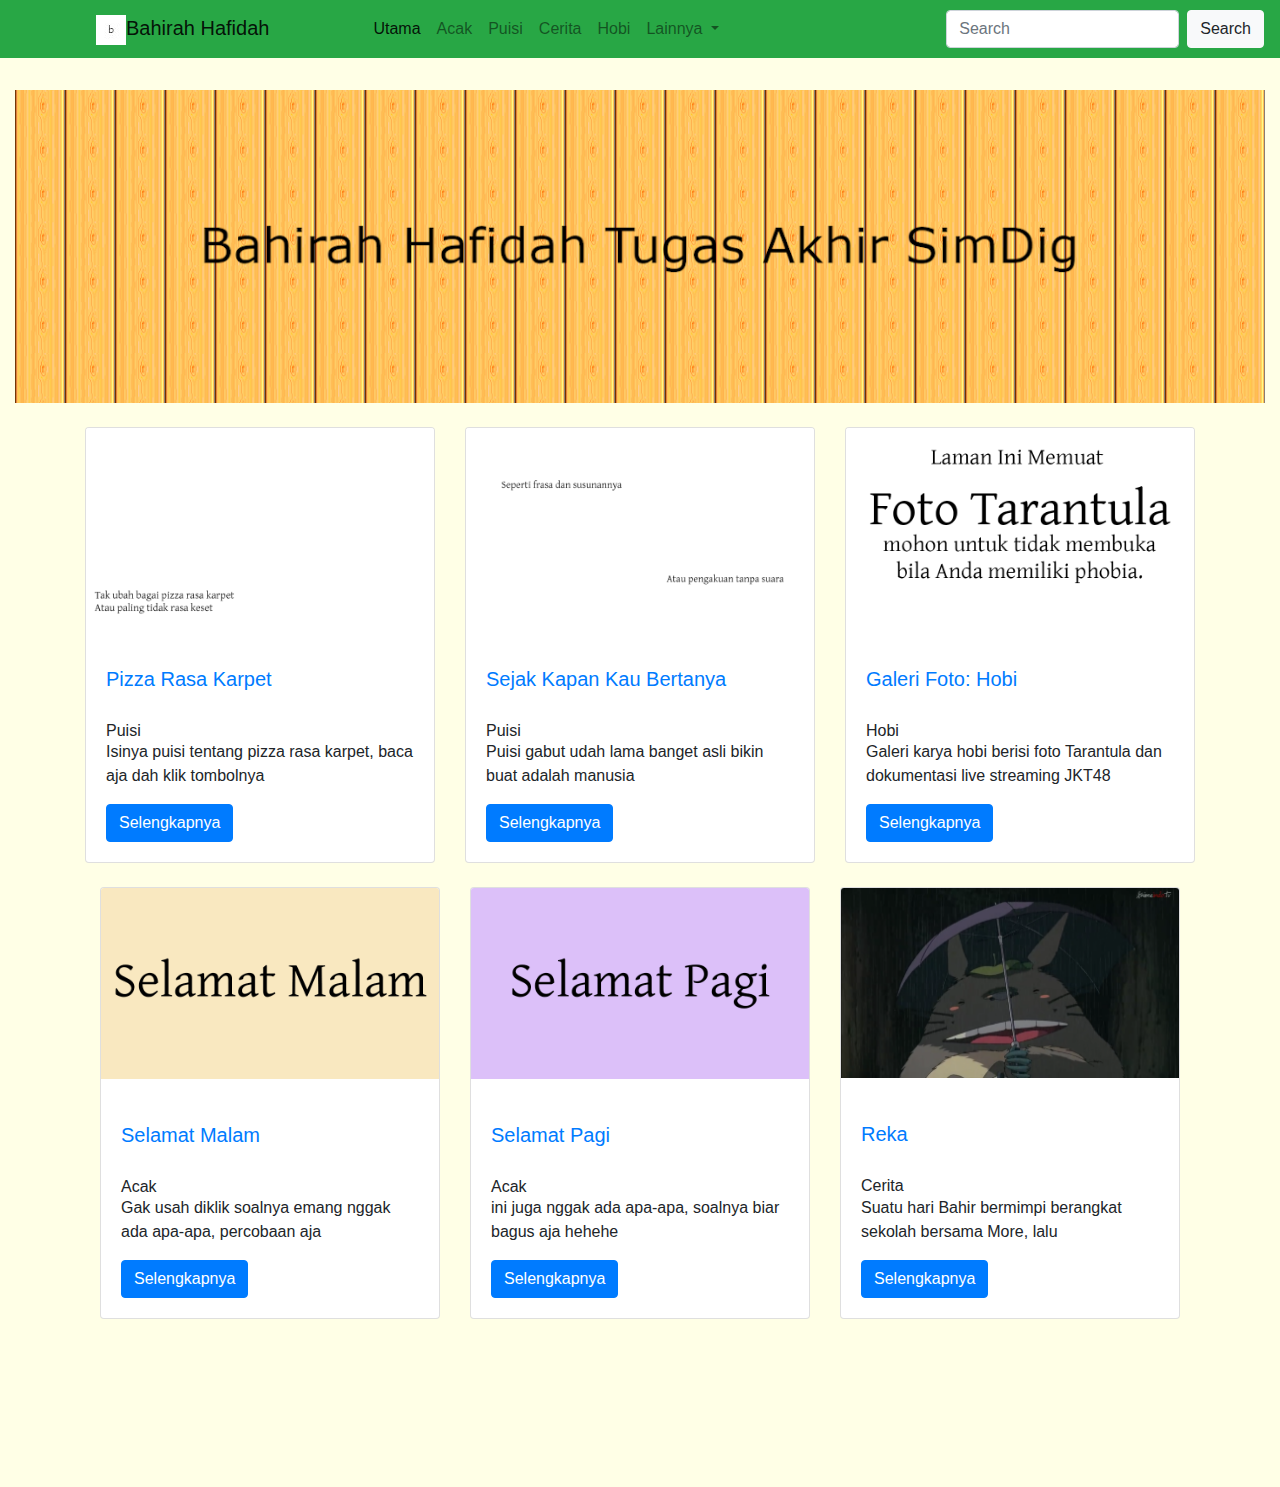
<file: index.html>
<!DOCTYPE html>
<html lang="en">
  <head>
    <!-- Required meta tags -->
    <meta charset="utf-8">
    <meta name="viewport" content="width=device-width, initial-scale=1, shrink-to-fit=no">

    <!-- Bootstrap CSS -->

<link rel="stylesheet" href="https://stackpath.bootstrapcdn.com/bootstrap/4.4.1/css/bootstrap.min.css" integrity="sha384-Vkoo8x4CGsO3+Hhxv8T/Q5PaXtkKtu6ug5TOeNV6gBiFeWPGFN9MuhOf23Q9Ifjh" crossorigin="anonymous">

<style> 
body {background-color: #ffffe6}
body {padding-top:90px;} 
a {padding:80px;}

card-body {width: 100%;
margin:auto;}

img-card {object-fit: fill;}

col{padding: 10px;}

</style>

    <title>Website Bahirah Hafidah</title>
  </head>
  <body id="page-top"\>

<div class="header container-fluid">
    <img src="udah udah.png" class="img-fluid" alt="met dateng">
  </div>

  <nav class="navbar navbar-expand-lg navbar-light bg-success fixed-top">
  <a class="navbar-brand" href="#"> <img src="logo.JPG" alt="Logo Bahirah" style="width: 40px padding: 40px">Bahirah Hafidah</a>
  <button class="navbar-toggler" type="button" data-toggle="collapse" data-target="#navbarSupportedContent" aria-controls="navbarSupportedContent" aria-expanded="false" aria-label="Toggle navigation">
    <span class="navbar-toggler-icon"></span>
  </button>
  <div class="collapse navbar-collapse" id="navbarSupportedContent">
    <ul class="navbar-nav mr-auto">
      <li class="nav-item active">
        <a class="nav-link" href="index.html">Utama <span class="sr-only">(current)</span></a>
      </li>
      <li class="nav-item">
        <a class="nav-link" href="#">Acak</a>
      </li>
      <li class="nav-item">
        <a class="nav-link" href="#"> Puisi </a>
      </li>
      <li class="nav-item">
        <a class="nav-link" href="#"> Cerita </a>
      </li>
            <li class="nav-item">
        <a class="nav-link" href="fotogaleri.html"> Hobi </a>
      </li>

      <li class="nav-item dropdown">
        <a class="nav-link dropdown-toggle" href="#" id="navbarDropdown" role="button" data-toggle="dropdown" aria-haspopup="true" aria-expanded="false">
          Lainnya
        </a>
        <div class="dropdown-menu" aria-labelledby="navbarDropdown">
          <a class="dropdown-item" href="tentang saya.html">Tentang Saya</a>
          <div class="dropdown-divider"></div>
          <a class="dropdown-item" href="donasi.html">Donasi</a>
          <div class="dropdown-divider"></div>
          <a class="dropdown-item" href="kontak.html">Kontak</a>
        </div>
      </li>
    </ul>
    <form class="form-inline my-2 my-lg-0">
      <input class="form-control mr-sm-2" type="search" placeholder="Search" aria-label="Search">
      <button class="btn btn-light my-2 my-sm-0" type="submit">Search</button>
    </form>
  </div>
</nav>
<br>

<div class="container">
  <div class="row justify-content-md-center">
    <div class="col">
      <div class="card" style="width: 100%;">
  <img src="pizzarasakarpet.png" class="card-img-top" alt="Gambar Pizza">
  <div class="card-body">
    <a href="pizza rasa karpet.html">
    <h5 class="card-title">Pizza Rasa Karpet</h5></a>
    <h6 class="card-subtitle">Puisi</h6>
    <p class="card-text">
Isinya puisi tentang pizza rasa karpet, baca aja dah klik tombolnya</p>
    <a href="pizza rasa karpet.html" class="btn btn-primary">Selengkapnya</a>
</div>
</div>
</div>
    <div class="col">
      <div class="card" style="width: 100%;">
 <img src="sejakkapan.png" class="card-img-top" alt="sejakkapan">
  <div class="card-body">
    <a href="sejak kapan.html">
    <h5 class="card-title">Sejak Kapan Kau Bertanya</h5> </a>
     <h6 class="card-subtitle">Puisi</h6>
    <p class="card-text">
Puisi gabut udah lama banget asli bikin buat adalah manusia</p>
    <a href="sejak kapan.html" class="btn btn-primary">Selengkapnya</a>
</div>
</div>
</div>
    <div class="col">
      <div class="card" style="width: 100%;">
  <img src="alerttarantula.png" class="card-img-top" alt="gambar Tarantula">
  <div class="card-body">
    <a href="fotogaleri.html">
    <h5 class="card-title">Galeri Foto: Hobi</h5> </a>
    <h6 class="card-subtitle">Hobi</h6>
    <p class="card-text">
Galeri karya hobi berisi foto Tarantula dan dokumentasi live streaming JKT48 </p>
    <a href="fotogaleri.html" class="btn btn-primary">Selengkapnya</a>
  </div>
</div>
</div>
</div>

<br>

<div class="container">
  <div class="row justify-content-md-center">
    <div class="col">
      <div class="card" style="width: 100%;">
  <img src="metmalem.png" class="card-img-top" alt="malem">
  <div class="card-body">
    <a href="pizza rasa karpet.html">
    <h5 class="card-title">Selamat Malam</h5></a>
    <h6 class="card-subtitle">Acak</h6>
    <p class="card-text">
Gak usah diklik soalnya emang nggak ada apa-apa, percobaan aja</p>
    <a href="#" class="btn btn-primary">Selengkapnya</a>
</div>
</div>
</div>
    <div class="col">
      <div class="card" style="width: 100%;">
  <img src="metpagi.png" class="card-img-top" alt="pagi">
  <div class="card-body">
    <a href="sejak kapan.html">
    <h5 class="card-title">Selamat Pagi</h5> </a>
     <h6 class="card-subtitle">Acak</h6>
    <p class="card-text">
ini juga nggak ada apa-apa, soalnya biar bagus aja hehehe</p>
    <a href="#" class="btn btn-primary">Selengkapnya</a>
</div>
</div>
</div>
    <div class="col">
      <div class="card" style="width: 100%;">
  <img src="totoro 1.png" class="card-img-top" alt="...">
  <div class="card-body">
    <a href="reka.html">
    <h5 class="card-title">Reka</h5> </a>
    <h6 class="card-subtitle">Cerita</h6>
    <p class="card-text">
Suatu hari Bahir bermimpi berangkat sekolah bersama More, lalu </p>
    <a href="reka.html" class="btn btn-primary">Selengkapnya</a>
  </div>
</div>
</div>
</div>


<br><br><br><br><br><br><br>




    <!-- Optional JavaScript -->
    <!-- jQuery first, then Popper.js, then Bootstrap JS -->
    <script src="https://code.jquery.com/jquery-3.4.1.slim.min.js" integrity="sha384-J6qa4849blE2+poT4WnyKhv5vZF5SrPo0iEjwBvKU7imGFAV0wwj1yYfoRSJoZ+n" crossorigin="anonymous"></script>
    <script src="https://cdn.jsdelivr.net/npm/popper.js@1.16.0/dist/umd/popper.min.js" integrity="sha384-Q6E9RHvbIyZFJoft+2mJbHaEWldlvI9IOYy5n3zV9zzTtmI3UksdQRVvoxMfooAo" crossorigin="anonymous"></script>
    <script src="https://stackpath.bootstrapcdn.com/bootstrap/4.4.1/js/bootstrap.min.js" integrity="sha384-wfSDF2E50Y2D1uUdj0O3uMBJnjuUD4Ih7YwaYd1iqfktj0Uod8GCExl3Og8ifwB6" crossorigin="anonymous"></script>
  </body>
</html>
</file>
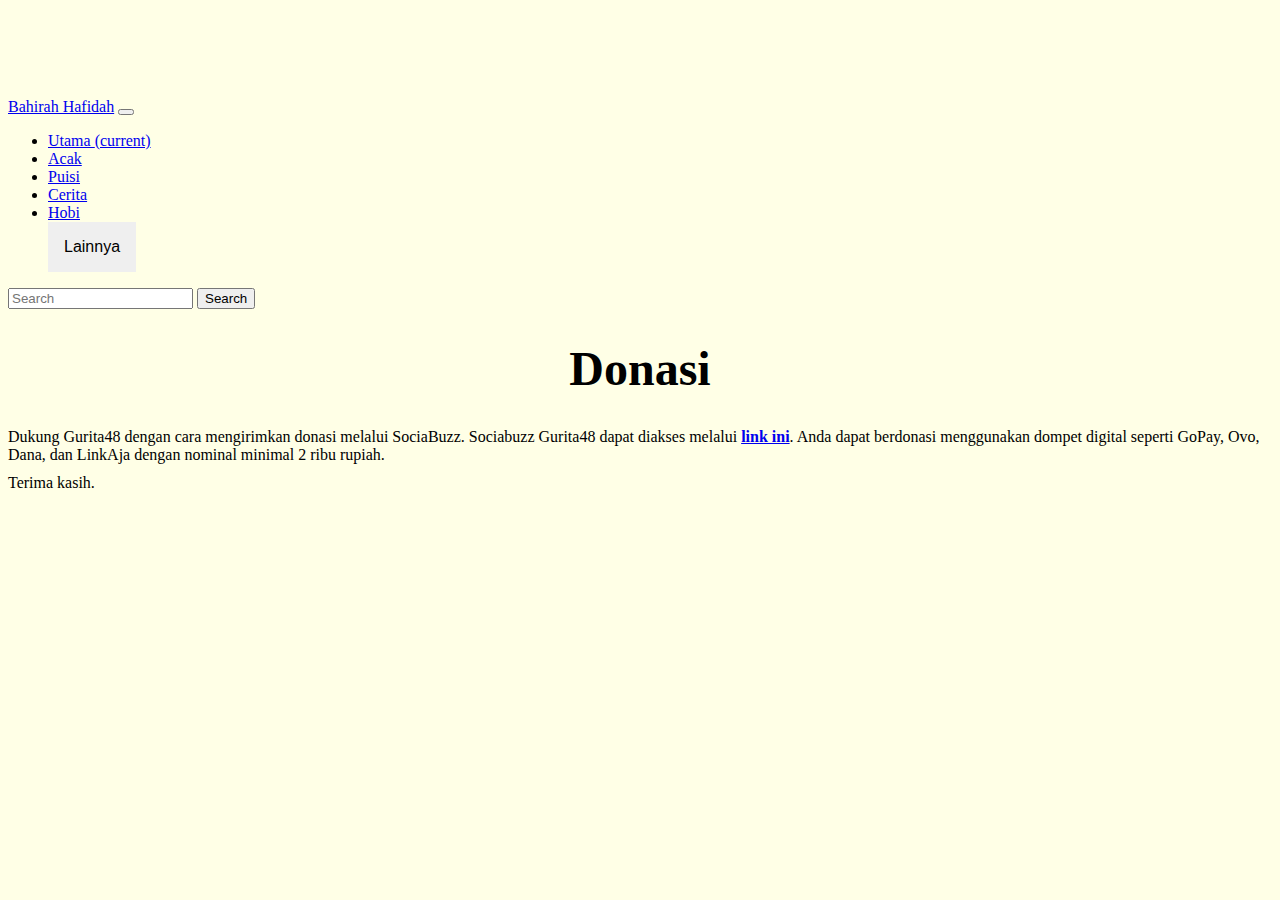
<file: donasi.html>
<!DOCTYPE html>
<html>
<head>
	<link href="https://cdn.jsdelivr.net/npm/bootstrap@5.0.1/dist/css/bootstrap.min.css" rel="stylesheet" integrity="sha384-+0n0xVW2eSR5OomGNYDnhzAbDsOXxcvSN1TPprVMTNDbiYZCxYbOOl7+AMvyTG2x" crossorigin="anonymous">
	<style> 

      .dropbtn 
  {background-color: none;
    color: black;
  padding: 16px;
  font-size: 16px;
  border: none;
  cursor: pointer;}

.dropdown 
{ position: relative;
  display: inline-block;}

.dropdown-content {
  display: none;
  position: absolute;
  background-color: #f9f9f9;
  min-width: 160px;
  box-shadow: 0px 8px 16px 0px rgba(0,0,0,0.2);
  z-index: 1;
}

.dropdown-content a {
  color: black;
  padding: 12px 16px;
  text-decoration: none;
  display: block;
}

.dropdown-content a:hover {background-color: #f1f1f1}

.dropdown:hover .dropdown-content {
  display: block;
}

.dropdown:hover .dropbtn {
  background-color: #3e8e41;}
body {padding-top:90px;} 
body {background-color: #ffffe6}

img {width:450px;
	height:310px; }

h1 {font-family: "Garamond", serif; 
	color:#000000;
	font-size:3em;
	text-align: center;}

h2 {font-family: "Garamond", serif;
	color:#000000;
	font-size: 2em;
	text-align: center;}

p {margin-top: 10px}
</style>
	<title>Donasi Bahirah Hafidah</title>
</head>
<body>

	<div class="container-fluid">
  </div>

  <nav class="navbar navbar-expand-lg navbar-light bg-success fixed-top">
  <a class="navbar-brand" href="index.html">Bahirah Hafidah</a>
  <button class="navbar-toggler" type="button" data-toggle="collapse" data-target="#navbarSupportedContent" aria-controls="navbarSupportedContent" aria-expanded="false" aria-label="Toggle navigation">
    <span class="navbar-toggler-icon"></span>
  </button>
  <div class="collapse navbar-collapse" id="navbarSupportedContent">
    <ul class="navbar-nav mr-auto">
      <li class="nav-item active">
        <a class="nav-link" href="index.html">Utama <span class="sr-only">(current)</span></a>
      </li>
      <li class="nav-item">
        <a class="nav-link" href="#">Acak</a>
      </li>
      <li class="nav-item">
        <a class="nav-link" href="#"> Puisi </a>
      </li>
      <li class="nav-item">
        <a class="nav-link" href="#"> Cerita </a>
      </li>
      <li class="nav-item">
        <a class="nav-link" href="fotogaleri.html"> Hobi </a>
      </li>
<div class="dropdown">
  <button class="dropbtn">Lainnya</button>
  <div class="dropdown-content">
  <a href="tentang saya.html">Tentang Saya</a>
            <div class="dropdown-divider"></div>
  <a href="donasi.html">Donasi</a>
        <div class="dropdown-divider"></div>
  <a href="kontak.html">Kontak</a>
  </div>
</div>

    </ul>
    <form class="form-inline my-2 my-lg-0">
      <input class="form-control mr-sm-2" type="search" placeholder="Search" aria-label="Search">
      <button class="btn btn-light my-2 my-sm-0" type="submit">Search</button>
    </form>
  </div>
</nav>

<h1>Donasi</h1>
Dukung Gurita48 dengan cara mengirimkan donasi melalui SociaBuzz. Sociabuzz Gurita48 dapat diakses melalui <strong><a href="https://sociabuzz.com/gurita48/donate">link ini</a></strong>. Anda dapat berdonasi menggunakan dompet digital seperti GoPay, Ovo, Dana, dan LinkAja dengan nominal minimal 2 ribu rupiah.

<p>Terima kasih.</p>
</html>
</file>
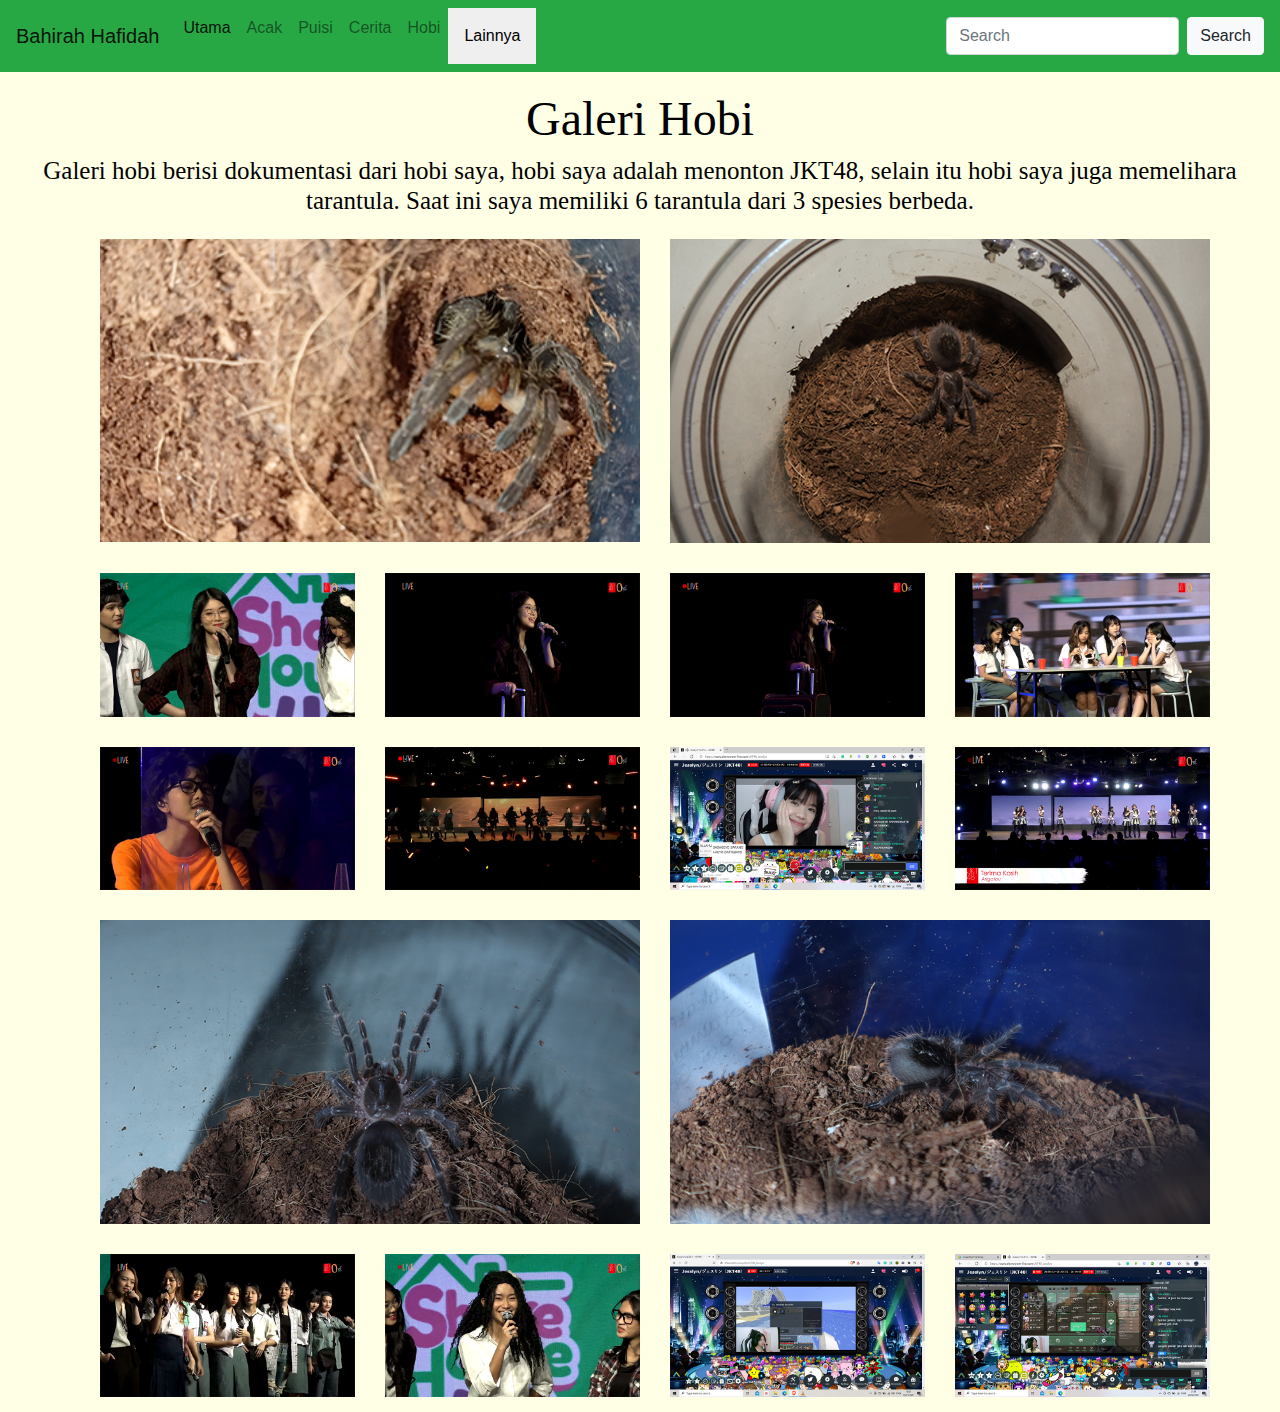
<file: fotogaleri.html>
<!DOCTYPE html>
<html>
<head>
		<link rel="stylesheet" href="https://stackpath.bootstrapcdn.com/bootstrap/4.4.1/css/bootstrap.min.css" integrity="sha384-Vkoo8x4CGsO3+Hhxv8T/Q5PaXtkKtu6ug5TOeNV6gBiFeWPGFN9MuhOf23Q9Ifjh" crossorigin="anonymous">
		<style>
  .dropbtn 
  {background-color: none;
    color: black;
  padding: 16px;
  font-size: 16px;
  border: none;
  cursor: pointer;}

.dropdown 
{ position: relative;
  display: inline-block;}

.dropdown-content {
  display: none;
  position: absolute;
  background-color: #f9f9f9;
  min-width: 160px;
  box-shadow: 0px 8px 16px 0px rgba(0,0,0,0.2);
  z-index: 1;
}

.dropdown-content a {
  color: black;
  padding: 12px 16px;
  text-decoration: none;
  display: block;
}

.dropdown-content a:hover {background-color: #f1f1f1}

.dropdown:hover .dropdown-content {
  display: block;
}

.dropdown:hover .dropbtn {
  background-color: #3e8e41;}

body {padding-top:90px;} 
body {background-color: #ffffe6}

img {width: 100%;
margin: 15px; }

h1 {font-family: "Garamond", serif; 
	color:#000000;
	font-size:3em;
	text-align: center;}

h5 {font-family: "Garamond", serif;
	color:#000000;
	font-size: 25px;
	text-align: center;}

p {margin-top: 10px}			

		</style>
	<title>Galeri Hobi Bahir</title>
</head>
<body>
<div class="container-fluid">
  </div>

  <nav class="navbar navbar-expand-lg navbar-light bg-success fixed-top">
  <a class="navbar-brand" href="index.html">Bahirah Hafidah</a>
  <button class="navbar-toggler" type="button" data-toggle="collapse" data-target="#navbarSupportedContent" aria-controls="navbarSupportedContent" aria-expanded="false" aria-label="Toggle navigation">
    <span class="navbar-toggler-icon"></span>
  </button>
  <div class="collapse navbar-collapse" id="navbarSupportedContent">
    <ul class="navbar-nav mr-auto">
      <li class="nav-item active">
        <a class="nav-link" href="index.html">Utama <span class="sr-only">(current)</span></a>
      </li>
      <li class="nav-item">
        <a class="nav-link" href="#">Acak</a>
      </li>
      <li class="nav-item">
        <a class="nav-link" href="#"> Puisi </a>
      </li>
      <li class="nav-item">
        <a class="nav-link" href="#"> Cerita </a>
      </li>
        <li class="nav-item">
        <a class="nav-link" href="fotogaleri.html"> Hobi </a>
      </li>

  <div class="dropdown">
  <button class="dropbtn">Lainnya</button>
  <div class="dropdown-content">
  <a href="tentang saya.html">Tentang Saya</a>
            <div class="dropdown-divider"></div>
  <a href="donasi.html">Donasi</a>
  			<div class="dropdown-divider"></div>
  <a href="kontak.html">Kontak</a>
  </div>
</div>
    </ul>
    <form class="form-inline my-2 my-lg-0">
      <input class="form-control mr-sm-2" type="search" placeholder="Search" aria-label="Search">
      <button class="btn btn-light my-2 my-sm-0" type="submit">Search</button>
    </form>
  </div>
</nav>
<h1>Galeri Hobi</h1>
<h5>Galeri hobi berisi dokumentasi dari hobi saya, hobi saya adalah menonton JKT48, selain itu hobi saya juga memelihara tarantula. Saat ini saya memiliki 6 tarantula dari 3 spesies berbeda.</h5>

<div class="container">
  <div class="row">
    <div class="col">
      <img src="tarantula 1.png">
    </div>
    <div class="col">
      <img src="tarantula 2.png">
    </div>
  </div>
</div>

<div class="container">
  <div class="row">
    <div class="col">
      <img src="jkt48 3.png">
    </div>
    <div class="col">
      <img src="jkt48 4.png">
    </div>
    <div class="col">
      <img src="jkt48 5.png">
    </div>
    <div class="col">
      <img src="jkt48 1.png">
    </div>
  </div>
</div>

<div class="container">
  <div class="row">
    <div class="col">
      <img src="jkt48 2.png">
    </div>
    <div class="col">
      <img src="jkt48 6.png">
    </div>
    <div class="col">
      <img src="jkt48 7.png">
    </div>    
    <div class="col">
      <img src="jkt48 8.png">
    </div>
  </div>
</div>

<div class="container">
  <div class="row">
    <div class="col">
      <img src="tarantula 3.png">
    </div>
    <div class="col">
      <img src="tarantula 4.png">
    </div>
  </div>
</div>

<div class="container">
  <div class="row">
    <div class="col">
      <img src="jkt48 9.png">
    </div>
    <div class="col">
      <img src="jkt48 10.png">
    </div>
    <div class="col">
      <img src="jkt48 11.png">
    </div>    
    <div class="col">
      <img src="jkt48 12.png">
    </div>
  </div>
</div>

</body>
</html>
</file>
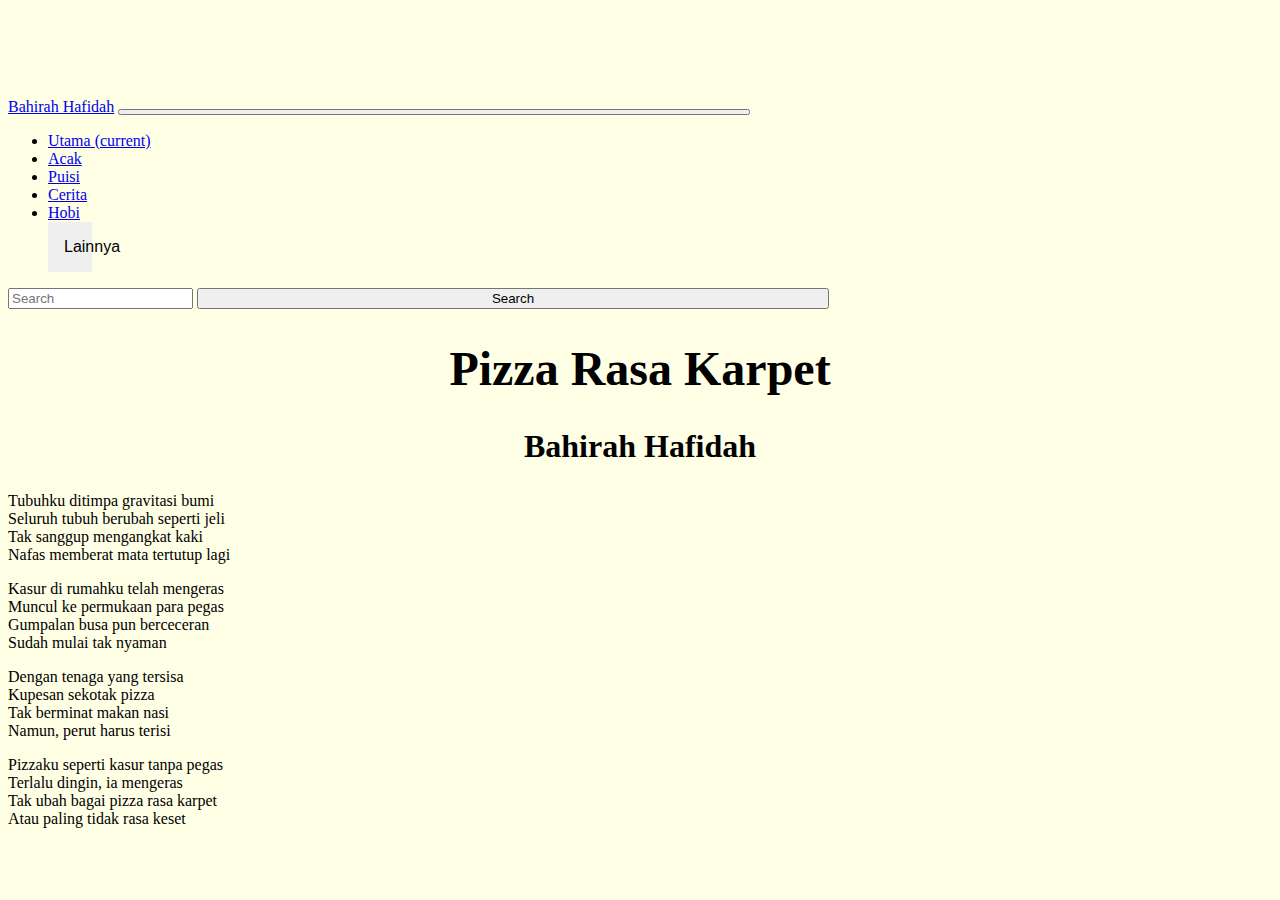
<file: pizza rasa karpet.html>
<!DOCTYPE html>
<html>
<head>

<link href="https://cdn.jsdelivr.net/npm/bootstrap@5.0.1/dist/css/bootstrap.min.css" rel="stylesheet" integrity="sha384-+0n0xVW2eSR5OomGNYDnhzAbDsOXxcvSN1TPprVMTNDbiYZCxYbOOl7+AMvyTG2x" crossorigin="anonymous">
<style> 

  .dropbtn 
  {background-color: none;
    color: black;
  padding: 16px;
  font-size: 16px;
  border: none;
  cursor: pointer;}

.dropdown 
{ position: relative;
  display: inline-block;}

.dropdown-content {
  display: none;
  position: absolute;
  background-color: #f9f9f9;
  min-width: 160px;
  box-shadow: 0px 8px 16px 0px rgba(0,0,0,0.2);
  z-index: 1;
}

.dropdown-content a {
  color: black;
  padding: 12px 16px;
  text-decoration: none;
  display: block;
}

.dropdown-content a:hover {background-color: #f1f1f1}

.dropdown:hover .dropdown-content {
  display: block;
}

.dropdown:hover .dropbtn {
  background-color: #3e8e41;}
  
body {padding-top:90px;} 
body {background-color: #ffffe6}

img {width:450px;
	height:310px; }

h1 {font-family: "Garamond", serif; 
	color:#000000;
	font-size:3em;
	text-align: center;}

h2 {font-family: "Garamond", serif;
	color:#000000;
	font-size: 2em;
	text-align: center;}

p {margin-top: 10px}

button  {width:50%;}
</style>

	<title>Pizza Rasa Karpet - Bahirah Hafidah</title>
</head>
<body>
<div class="container-fluid">
  </div>

  <nav class="navbar navbar-expand-lg navbar-light bg-success fixed-top">
  <a class="navbar-brand" href="index.html">Bahirah Hafidah</a>
  <button class="navbar-toggler" type="button" data-toggle="collapse" data-target="#navbarSupportedContent" aria-controls="navbarSupportedContent" aria-expanded="false" aria-label="Toggle navigation">
    <span class="navbar-toggler-icon"></span>
  </button>
  <div class="collapse navbar-collapse" id="navbarSupportedContent">
    <ul class="navbar-nav mr-auto">
      <li class="nav-item active">
        <a class="nav-link" href="index.html">Utama <span class="sr-only">(current)</span></a>
      </li>
      <li class="nav-item">
        <a class="nav-link" href="#">Acak</a>
      </li>
      <li class="nav-item">
        <a class="nav-link" href="#"> Puisi </a>
      </li>
      <li class="nav-item">
        <a class="nav-link" href="#"> Cerita </a>
      </li>
      <li class="nav-item">
        <a class="nav-link" href="fotogaleri.html"> Hobi </a>
      </li>
<div class="dropdown">
  <button class="dropbtn">Lainnya</button>
  <div class="dropdown-content">
  <a href="tentang saya.html">Tentang Saya</a>
  <a href="donasi.html">Donasi</a>
  <a href="kontak.html">Kontak</a>
  </div>
</div>

      </li>
    </ul>
    <form class="form-inline my-2 my-lg-0">
      <input class="form-control mr-sm-2" type="search" placeholder="Search" aria-label="Search">
      <button class="btn btn-light my-2 my-sm-0" type="submit">Search</button>
    </form>
  </div>
</nav>

<h1>Pizza Rasa Karpet</h1>
<h2>Bahirah Hafidah</h2>
<p>
Tubuhku ditimpa gravitasi bumi <br>
Seluruh tubuh berubah seperti jeli <br>
Tak sanggup mengangkat kaki <br>
Nafas memberat mata tertutup lagi <br>
</p>
<p>
Kasur di rumahku telah mengeras <br>
Muncul ke permukaan para pegas <br>
Gumpalan busa pun berceceran <br>
Sudah mulai tak nyaman <br>
</p>
<p>
Dengan tenaga yang tersisa <br>
Kupesan sekotak pizza <br>
Tak berminat makan nasi <br>
Namun, perut harus terisi <br>
</p>
<p>
	Pizzaku seperti kasur tanpa pegas <br>
	Terlalu dingin, ia mengeras <br>
	Tak ubah bagai pizza rasa karpet <br>
	Atau paling tidak rasa keset <br>
</p>

</body>
</html>
</file>
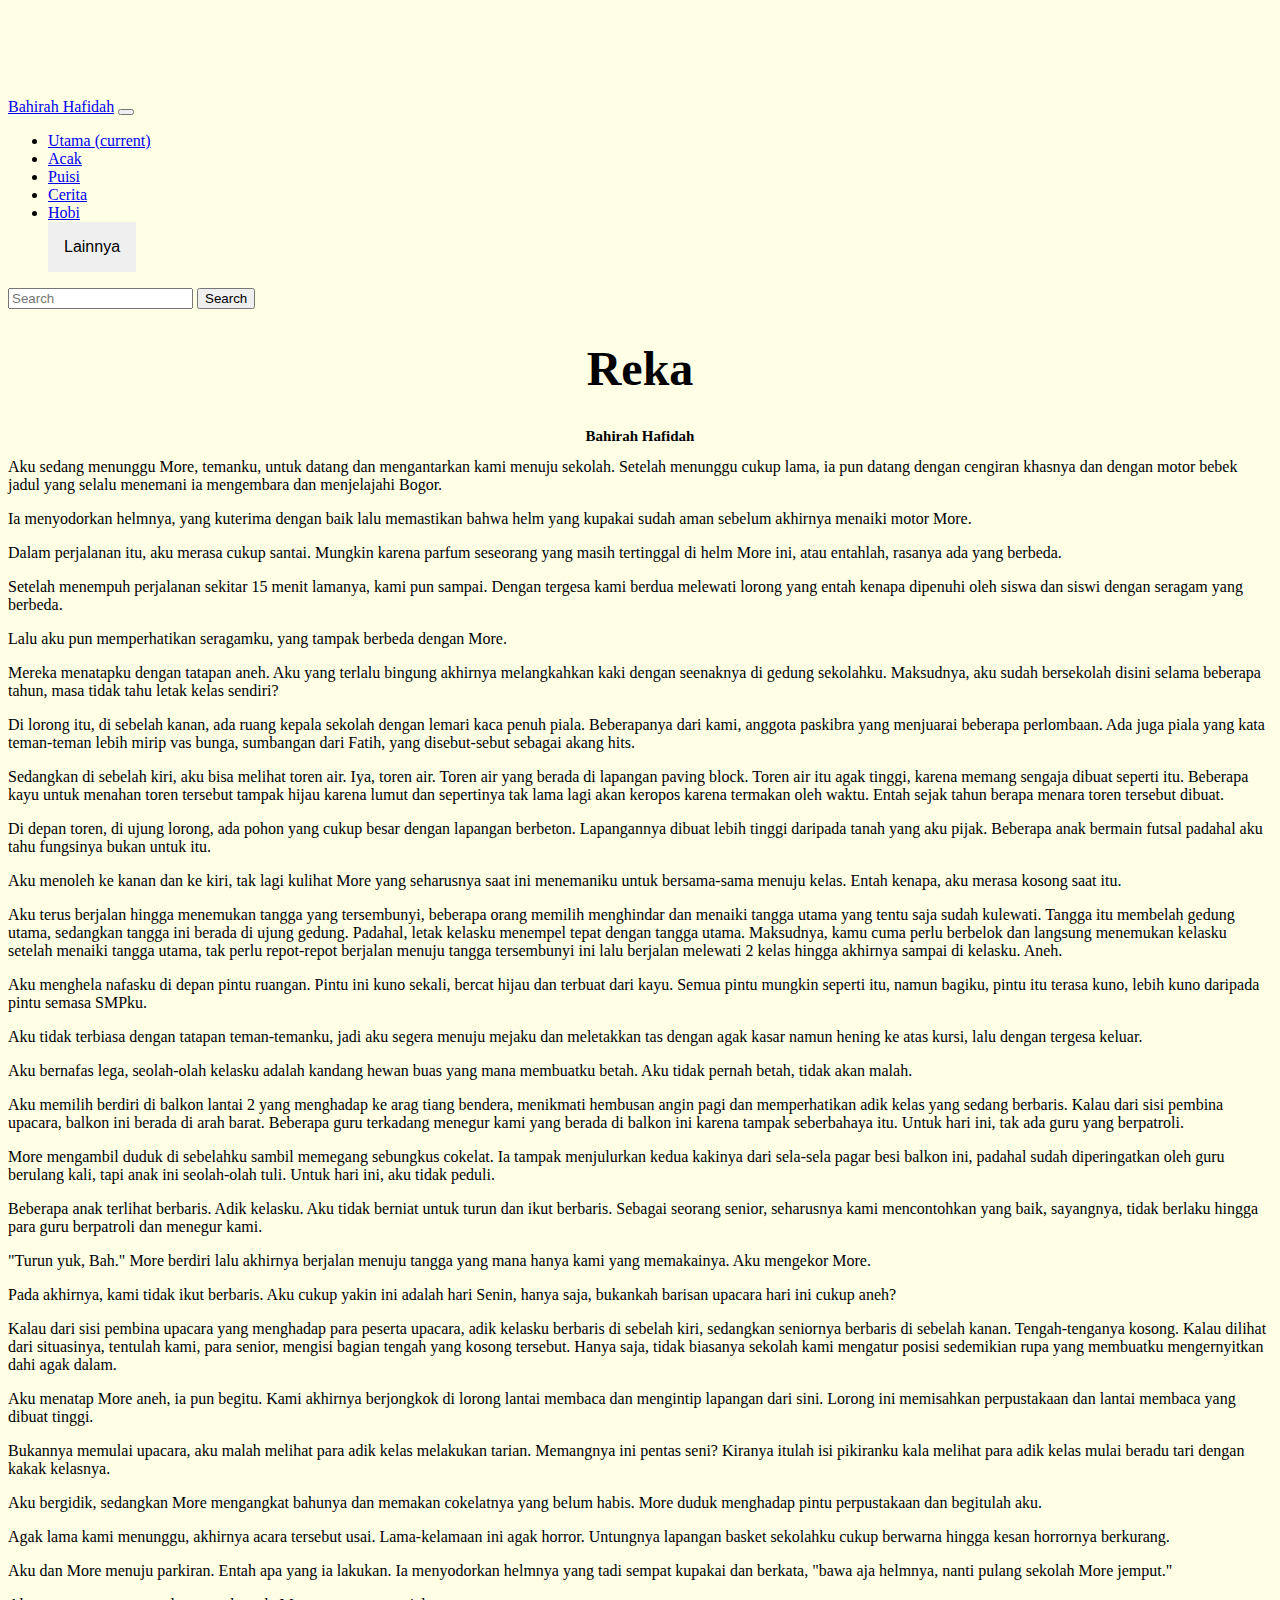
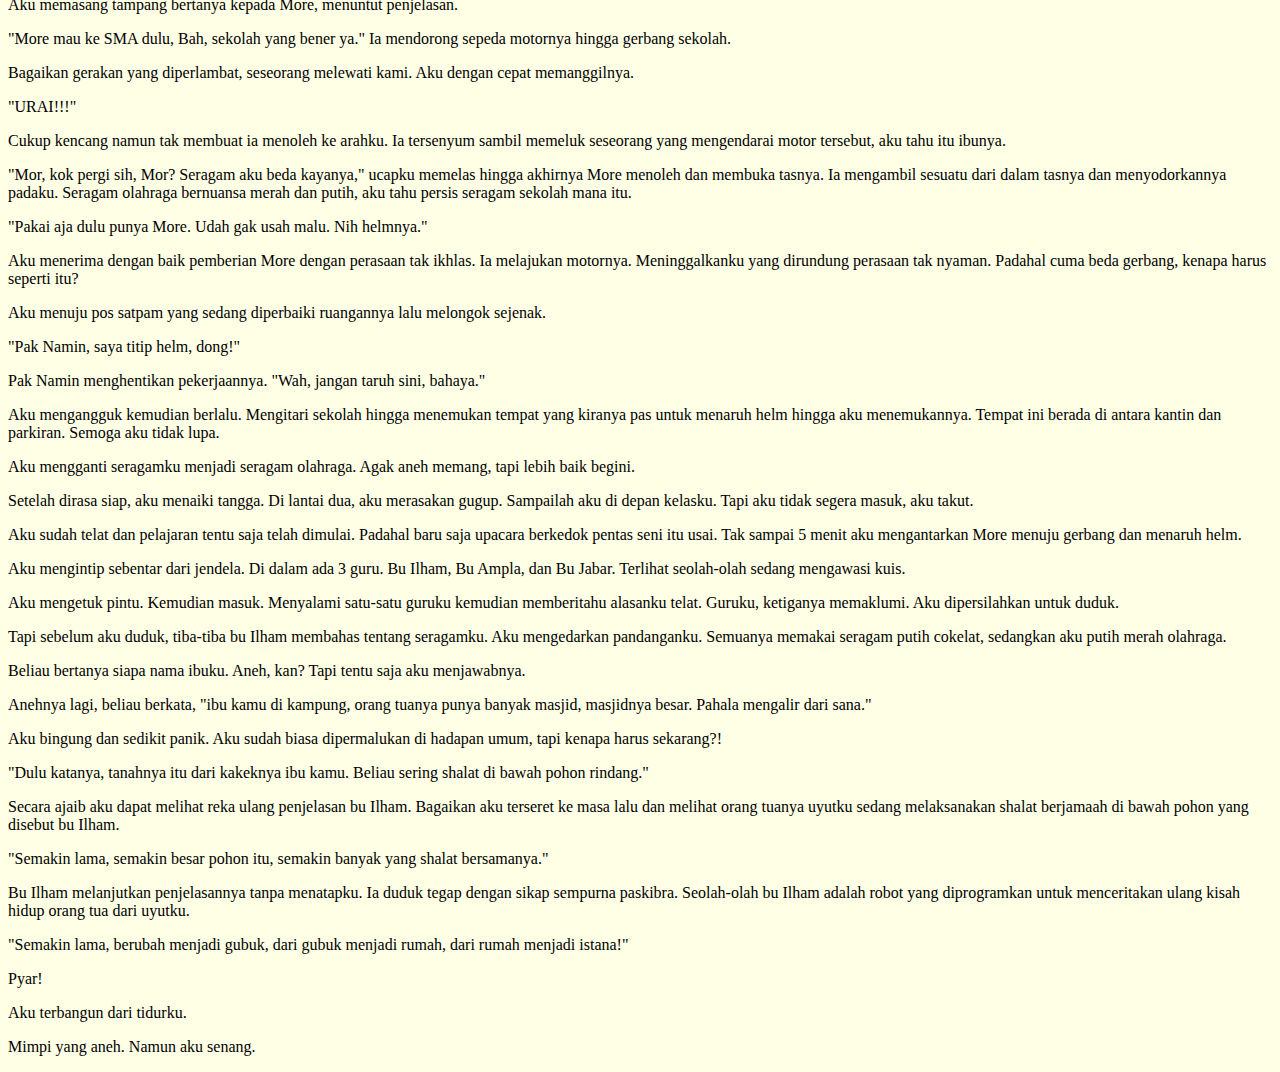
<file: reka.html>
<!DOCTYPE html>
<html>
<head>
	<link href="https://cdn.jsdelivr.net/npm/bootstrap@5.0.1/dist/css/bootstrap.min.css" rel="stylesheet" integrity="sha384-+0n0xVW2eSR5OomGNYDnhzAbDsOXxcvSN1TPprVMTNDbiYZCxYbOOl7+AMvyTG2x" crossorigin="anonymous">

	<style>
.dropbtn 
  {background-color: none;
  	color: black;
  padding: 16px;
  font-size: 16px;
  border: none;
  cursor: pointer;}

.dropdown 
{ position: relative;
  display: inline-block;}

.dropdown-content {
  display: none;
  position: absolute;
  background-color: #f9f9f9;
  min-width: 160px;
  box-shadow: 0px 8px 16px 0px rgba(0,0,0,0.2);
  z-index: 1;
}

.dropdown-content a {
  color: black;
  padding: 12px 16px;
  text-decoration: none;
  display: block;
}

.dropdown-content a:hover {background-color: #f1f1f1}

.dropdown:hover .dropdown-content {
  display: block;
}

.dropdown:hover .dropbtn {
  background-color: #3e8e41;
}
body {padding-top:90px;} 
body {background-color: #ffffe6}

img {width: 100%;
margin: 15px; }

h1 {font-family: "Garamond", serif; 
	color:#000000;
	font-size:3em;
	text-align: center;}

h2 {font-family: "Garamond", serif;
	color:#000000;
	font-size: 15px;
	text-align: center;}

p {margin-top: 10px}			
	<title>Reka</title>
	</style>
</head>
<body>

		<div class="container-fluid">
  </div>

  <nav class="navbar navbar-expand-lg navbar-light bg-success fixed-top">
  <a class="navbar-brand" href="index.html">Bahirah Hafidah</a>
  <button class="navbar-toggler" type="button" data-toggle="collapse" data-target="#navbarSupportedContent" aria-controls="navbarSupportedContent" aria-expanded="false" aria-label="Toggle navigation">
    <span class="navbar-toggler-icon"></span>
  </button>
  <div class="collapse navbar-collapse" id="navbarSupportedContent">
    <ul class="navbar-nav mr-auto">
      <li class="nav-item active">
        <a class="nav-link" href="index.html">Utama <span class="sr-only">(current)</span></a>
      </li>
      <li class="nav-item">
        <a class="nav-link" href="#">Acak</a>
      </li>
      <li class="nav-item">
        <a class="nav-link" href="#"> Puisi </a>
      </li>
      <li class="nav-item">
        <a class="nav-link" href="#"> Cerita </a>
      </li>
       <li class="nav-item">
        <a class="nav-link" href="fotogaleri.html"> Hobi </a>
      </li>

<div class="dropdown">
  <button class="dropbtn">Lainnya</button>
  <div class="dropdown-content">
  <a href="tentang saya.html">Tentang Saya</a>
            <div class="dropdown-divider"></div>
  <a href="donasi.html">Donasi</a>
  			<div class="dropdown-divider"></div>
  <a href="kontak.html">Kontak</a>
  </div>
</div>


    </ul>

    <form class="form-inline my-2 my-lg-0">
      <input class="form-control mr-sm-2" type="search" placeholder="Search" aria-label="Search">
      <button class="btn btn-light my-2 my-sm-0" type="submit">Search</button>
    </form>
  </div>
</nav>

<H1>Reka</H1>
<h2>Bahirah Hafidah</h2>

<p>Aku sedang menunggu More, temanku, untuk datang dan mengantarkan kami menuju sekolah. Setelah menunggu cukup lama, ia pun datang dengan cengiran khasnya dan dengan motor bebek jadul yang selalu menemani ia mengembara dan menjelajahi Bogor. </p>

<p>Ia menyodorkan helmnya, yang kuterima dengan baik lalu memastikan bahwa helm yang kupakai sudah aman sebelum akhirnya menaiki motor More. </p> 

<p>Dalam perjalanan itu, aku merasa cukup santai. Mungkin karena parfum seseorang yang masih tertinggal di helm More ini, atau entahlah, rasanya ada yang berbeda.</p>

<p>Setelah menempuh perjalanan sekitar 15 menit lamanya, kami pun sampai. Dengan tergesa kami berdua melewati lorong yang entah kenapa dipenuhi oleh siswa dan siswi dengan seragam yang berbeda. </p>

<p>Lalu aku pun memperhatikan seragamku, yang tampak berbeda dengan More.</p>

<p>Mereka menatapku dengan tatapan aneh. Aku yang terlalu bingung akhirnya melangkahkan kaki dengan seenaknya di gedung sekolahku. Maksudnya, aku sudah bersekolah disini selama beberapa tahun, masa tidak tahu letak kelas sendiri?</p>

<p>Di lorong itu, di sebelah kanan, ada ruang kepala sekolah dengan lemari kaca penuh piala. Beberapanya dari kami, anggota paskibra yang menjuarai beberapa perlombaan. Ada juga piala yang kata teman-teman lebih mirip vas bunga, sumbangan dari Fatih, yang disebut-sebut sebagai akang hits. </p>

<p>Sedangkan di sebelah kiri, aku bisa melihat toren air. Iya, toren air. Toren air yang berada di lapangan paving block. Toren air itu agak tinggi, karena memang sengaja dibuat seperti itu. Beberapa kayu untuk menahan toren tersebut tampak hijau karena lumut dan sepertinya tak lama lagi akan keropos karena termakan oleh waktu. Entah sejak tahun berapa menara toren tersebut dibuat. </p>

<p>Di depan toren, di ujung lorong, ada pohon yang cukup besar dengan lapangan berbeton. Lapangannya dibuat lebih tinggi daripada tanah yang aku pijak. Beberapa anak bermain futsal padahal aku tahu fungsinya bukan untuk itu. </p>

<p>Aku menoleh ke kanan dan ke kiri, tak lagi kulihat More yang seharusnya saat ini menemaniku untuk bersama-sama menuju kelas. Entah kenapa, aku merasa kosong saat itu. </p>

<p>Aku terus berjalan hingga menemukan tangga yang tersembunyi, beberapa orang memilih menghindar dan menaiki tangga utama yang tentu saja sudah kulewati. Tangga itu membelah gedung utama, sedangkan tangga ini berada di ujung gedung. Padahal, letak kelasku menempel tepat dengan tangga utama. Maksudnya, kamu cuma perlu berbelok dan langsung menemukan kelasku setelah menaiki tangga utama, tak perlu repot-repot berjalan menuju tangga tersembunyi ini lalu berjalan melewati 2 kelas hingga akhirnya sampai di kelasku. Aneh.</p>

<p>Aku menghela nafasku di depan pintu ruangan. Pintu ini kuno sekali, bercat hijau dan terbuat dari kayu. Semua pintu mungkin seperti itu, namun bagiku, pintu itu terasa kuno, lebih kuno daripada pintu semasa SMPku. </p>

<p>Aku tidak terbiasa dengan tatapan teman-temanku, jadi aku segera menuju mejaku dan meletakkan tas dengan agak kasar namun hening ke atas kursi, lalu dengan tergesa keluar. </p>

<p>Aku bernafas lega, seolah-olah kelasku adalah kandang hewan buas yang mana membuatku betah. Aku tidak pernah betah, tidak akan malah. </p>

<p>Aku memilih berdiri di balkon lantai 2 yang menghadap ke arag tiang bendera, menikmati hembusan angin pagi dan memperhatikan adik kelas yang sedang berbaris. Kalau dari sisi pembina upacara, balkon ini berada di arah barat. Beberapa guru terkadang menegur kami yang berada di balkon ini karena tampak seberbahaya itu. Untuk hari ini, tak ada guru yang berpatroli. </p>

<p>More mengambil duduk di sebelahku sambil memegang sebungkus cokelat. Ia tampak menjulurkan kedua kakinya dari sela-sela pagar besi balkon ini, padahal sudah diperingatkan oleh guru berulang kali, tapi anak ini seolah-olah tuli. Untuk hari ini, aku tidak peduli.</p>

<p>Beberapa anak terlihat berbaris. Adik kelasku. Aku tidak berniat untuk turun dan ikut berbaris. Sebagai seorang senior, seharusnya kami mencontohkan yang baik, sayangnya, tidak berlaku hingga para guru berpatroli dan menegur kami.</p>

<p>"Turun yuk, Bah." More berdiri lalu akhirnya berjalan menuju tangga yang mana hanya kami yang memakainya. Aku mengekor More. </p>

Pada akhirnya, kami tidak ikut berbaris. Aku cukup yakin ini adalah hari Senin, hanya saja, bukankah barisan upacara hari ini cukup aneh? </p>

<p>Kalau dari sisi pembina upacara yang menghadap para peserta upacara, adik kelasku berbaris di sebelah kiri, sedangkan seniornya berbaris di sebelah kanan. Tengah-tenganya kosong. Kalau dilihat dari situasinya, tentulah kami, para senior, mengisi bagian tengah yang kosong tersebut. Hanya saja, tidak biasanya sekolah kami mengatur posisi sedemikian rupa yang membuatku mengernyitkan dahi agak dalam. </p>

<p>Aku menatap More aneh, ia pun begitu. Kami akhirnya berjongkok di lorong lantai membaca dan mengintip lapangan dari sini. Lorong ini memisahkan perpustakaan dan lantai membaca yang dibuat tinggi. </p>

<p>Bukannya memulai upacara, aku malah melihat para adik kelas melakukan tarian. Memangnya ini pentas seni? Kiranya itulah isi pikiranku kala melihat para adik kelas mulai beradu tari dengan kakak kelasnya. </p>

<p>Aku bergidik, sedangkan More mengangkat bahunya dan memakan cokelatnya yang belum habis. More duduk menghadap pintu perpustakaan dan begitulah aku.</p>

<p>Agak lama kami menunggu, akhirnya acara tersebut usai. Lama-kelamaan ini agak horror. Untungnya lapangan basket sekolahku cukup berwarna hingga kesan horrornya berkurang. </p>

<p>Aku dan More menuju parkiran. Entah apa yang ia lakukan. Ia menyodorkan helmnya yang tadi sempat kupakai dan berkata, "bawa aja helmnya, nanti pulang sekolah More jemput." </p>

<p>Aku memasang tampang bertanya kepada More, menuntut penjelasan. </p>

<p>"More mau ke SMA dulu, Bah, sekolah yang bener ya." Ia mendorong sepeda motornya hingga gerbang sekolah.</p>

<p>Bagaikan gerakan yang diperlambat, seseorang melewati kami. Aku dengan cepat memanggilnya.</p>

<p>"URAI!!!" </p>

<p>Cukup kencang namun tak membuat ia menoleh ke arahku. Ia tersenyum sambil memeluk seseorang yang mengendarai motor tersebut, aku tahu itu ibunya. </p>

<p>"Mor, kok pergi sih, Mor? Seragam aku beda kayanya," ucapku memelas hingga akhirnya More menoleh dan membuka tasnya. Ia mengambil sesuatu dari dalam tasnya dan menyodorkannya padaku. Seragam olahraga bernuansa merah dan putih, aku tahu persis seragam sekolah mana itu.</p>

<p>"Pakai aja dulu punya More. Udah gak usah malu. Nih helmnya."</p>

<p>Aku menerima dengan baik pemberian More dengan perasaan tak ikhlas. Ia melajukan motornya. Meninggalkanku yang dirundung perasaan tak nyaman. Padahal cuma beda gerbang, kenapa harus seperti itu? </p>

<p>Aku menuju pos satpam yang sedang diperbaiki ruangannya lalu melongok sejenak.</p>

<p>"Pak Namin, saya titip helm, dong!" </p>

<p>Pak Namin menghentikan pekerjaannya. "Wah, jangan taruh sini, bahaya."</p>

<p>Aku mengangguk kemudian berlalu. Mengitari sekolah hingga menemukan tempat yang kiranya pas untuk menaruh helm hingga aku menemukannya. Tempat ini berada di antara kantin dan parkiran. Semoga aku tidak lupa. </p>

<p>Aku mengganti seragamku menjadi seragam olahraga. Agak aneh memang, tapi lebih baik begini.</p> 

<p>Setelah dirasa siap, aku menaiki tangga. Di lantai dua, aku merasakan gugup. Sampailah aku di depan kelasku. Tapi aku tidak segera masuk, aku takut. </p>

<p>Aku sudah telat dan pelajaran tentu saja telah dimulai. Padahal baru saja upacara berkedok pentas seni itu usai. Tak sampai 5 menit aku mengantarkan More menuju gerbang dan menaruh helm. </p>

<p>Aku mengintip sebentar dari jendela. Di dalam ada 3 guru. Bu Ilham, Bu Ampla, dan Bu Jabar. Terlihat seolah-olah sedang mengawasi kuis. </p>

<p>Aku mengetuk pintu. Kemudian masuk. Menyalami satu-satu guruku kemudian memberitahu alasanku telat. Guruku, ketiganya memaklumi. Aku dipersilahkan untuk duduk. </p>

<p>Tapi sebelum aku duduk, tiba-tiba bu Ilham membahas tentang seragamku. Aku mengedarkan pandanganku. Semuanya memakai seragam putih cokelat, sedangkan aku putih merah olahraga. </p>

<p>Beliau bertanya siapa nama ibuku. Aneh, kan? Tapi tentu saja aku menjawabnya.</p>

<p>Anehnya lagi, beliau berkata, "ibu kamu di kampung, orang tuanya punya banyak masjid, masjidnya besar. Pahala mengalir dari sana."</p>

<p>Aku bingung dan sedikit panik. Aku sudah biasa dipermalukan di hadapan umum, tapi kenapa harus sekarang?!</p>

<p>"Dulu katanya, tanahnya itu dari kakeknya ibu kamu. Beliau sering shalat di bawah pohon rindang."</p>

<p>Secara ajaib aku dapat melihat reka ulang penjelasan bu Ilham. Bagaikan aku terseret ke masa lalu dan melihat orang tuanya uyutku sedang melaksanakan shalat berjamaah di bawah pohon yang disebut bu Ilham.</p>

<p>"Semakin lama, semakin besar pohon itu, semakin banyak yang shalat bersamanya."</p>

<p>Bu Ilham melanjutkan penjelasannya tanpa menatapku. Ia duduk tegap dengan sikap sempurna paskibra. Seolah-olah bu Ilham adalah robot yang diprogramkan untuk menceritakan ulang kisah hidup orang tua dari uyutku. </p>

<p>"Semakin lama, berubah menjadi gubuk, dari gubuk menjadi rumah, dari rumah menjadi istana!"</p>

<p>Pyar!</p>

<p>Aku terbangun dari tidurku. </p>

<p>Mimpi yang aneh. Namun aku senang. </p>
</body>
</html>
</file>
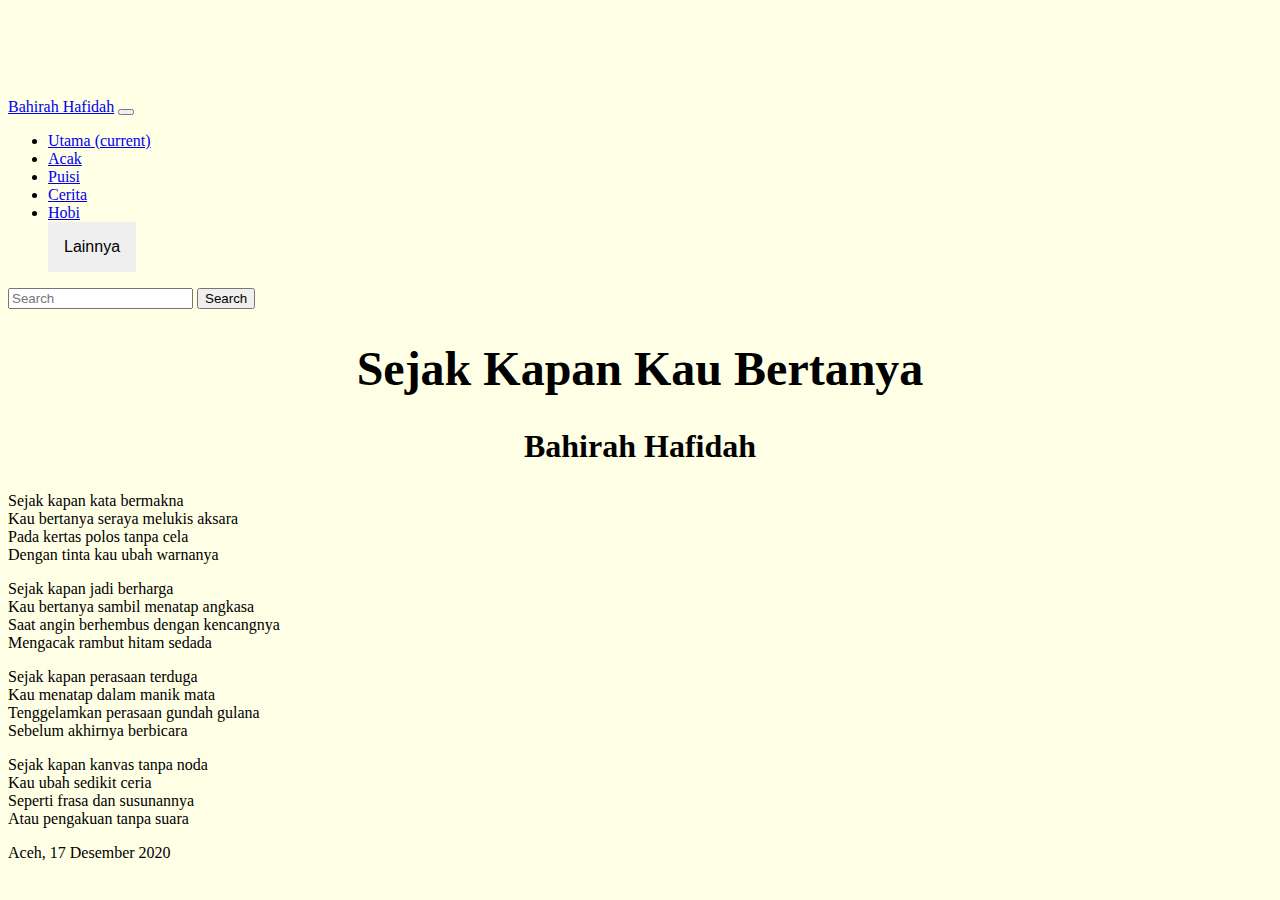
<file: sejak kapan.html>
<!DOCTYPE html>
<html>
<head>
	<link href="https://cdn.jsdelivr.net/npm/bootstrap@5.0.1/dist/css/bootstrap.min.css" rel="stylesheet" integrity="sha384-+0n0xVW2eSR5OomGNYDnhzAbDsOXxcvSN1TPprVMTNDbiYZCxYbOOl7+AMvyTG2x" crossorigin="anonymous">
<style> 

   .dropbtn 
  {background-color: none;
    color: black;
  padding: 16px;
  font-size: 16px;
  border: none;
  cursor: pointer;}

.dropdown 
{ position: relative;
  display: inline-block;}

.dropdown-content {
  display: none;
  position: absolute;
  background-color: #f9f9f9;
  min-width: 160px;
  box-shadow: 0px 8px 16px 0px rgba(0,0,0,0.2);
  z-index: 1;
}

.dropdown-content a {
  color: black;
  padding: 12px 16px;
  text-decoration: none;
  display: block;
}

.dropdown-content a:hover {background-color: #f1f1f1}

.dropdown:hover .dropdown-content {
  display: block;
}

.dropdown:hover .dropbtn {
  background-color: #3e8e41;}
body {padding-top:90px;} 
body {background-color: #ffffe6}

img {width:450px;
	height:310px; }

h1 {font-family: "Garamond", serif; 
	color:#000000;
	font-size:3em;
	text-align: center;}

h2 {font-family: "Garamond", serif;
	color:#000000;
	font-size: 2em;
	text-align: center;}

	p{margin-top: 10px}
</style>
	<title>Sejak Kapan - Bahirah Hafidah</title>
</head>
<body>

<div class="container-fluid">
  </div>

  <nav class="navbar navbar-expand-lg navbar-light bg-success fixed-top">
  <a class="navbar-brand" href="index.html">Bahirah Hafidah</a>
  <button class="navbar-toggler" type="button" data-toggle="collapse" data-target="#navbarSupportedContent" aria-controls="navbarSupportedContent" aria-expanded="false" aria-label="Toggle navigation">
    <span class="navbar-toggler-icon"></span>
  </button>
  <div class="collapse navbar-collapse" id="navbarSupportedContent">
    <ul class="navbar-nav mr-auto">
      <li class="nav-item active">
        <a class="nav-link" href="index.html">Utama <span class="sr-only">(current)</span></a>
      </li>
      <li class="nav-item">
        <a class="nav-link" href="#">Acak</a>
      </li>
      <li class="nav-item">
        <a class="nav-link" href="#"> Puisi </a>
      </li>
      <li class="nav-item">
        <a class="nav-link" href="#"> Cerita </a>
      </li>
      <li class="nav-item">
        <a class="nav-link" href="fotogaleri.html"> Hobi </a>
      </li>
  <div class="dropdown">
  <button class="dropbtn">Lainnya</button>
  <div class="dropdown-content">
  <a href="tentang saya.html">Tentang Saya</a>
            <div class="dropdown-divider"></div>
  <a href="donasi.html">Donasi</a>
        <div class="dropdown-divider"></div>
  <a href="kontak.html">Kontak</a>
  </div>
</div>
    </ul>

    <form class="form-inline my-2 my-lg-0">
      <input class="form-control mr-sm-2" type="search" placeholder="Search" aria-label="Search">
      <button class="btn btn-light my-2 my-sm-0" type="submit">Search</button>
    </form>
  </div>
</nav>

<h1>Sejak Kapan Kau Bertanya</h1>
<h2>Bahirah Hafidah</h2>
<p>
Sejak kapan kata bermakna <br>
Kau bertanya seraya melukis aksara <br>
Pada kertas polos tanpa cela <br>
Dengan tinta kau ubah warnanya <br>
</p>
<p>
Sejak kapan jadi berharga <br>
Kau bertanya sambil menatap angkasa <br>
Saat angin berhembus dengan kencangnya <br>
Mengacak rambut hitam sedada <br>
</p>	
<p>
Sejak kapan perasaan terduga <br>
Kau menatap dalam manik mata <br>
Tenggelamkan perasaan gundah gulana <br>
Sebelum akhirnya berbicara <br>
</p>
<p>
Sejak kapan kanvas tanpa noda <br>
Kau ubah sedikit ceria <br>
Seperti frasa dan susunannya <br>
Atau pengakuan tanpa suara <br>
</p>

<p>Aceh, 17 Desember 2020 </p>	

</body>
</html>
</file>
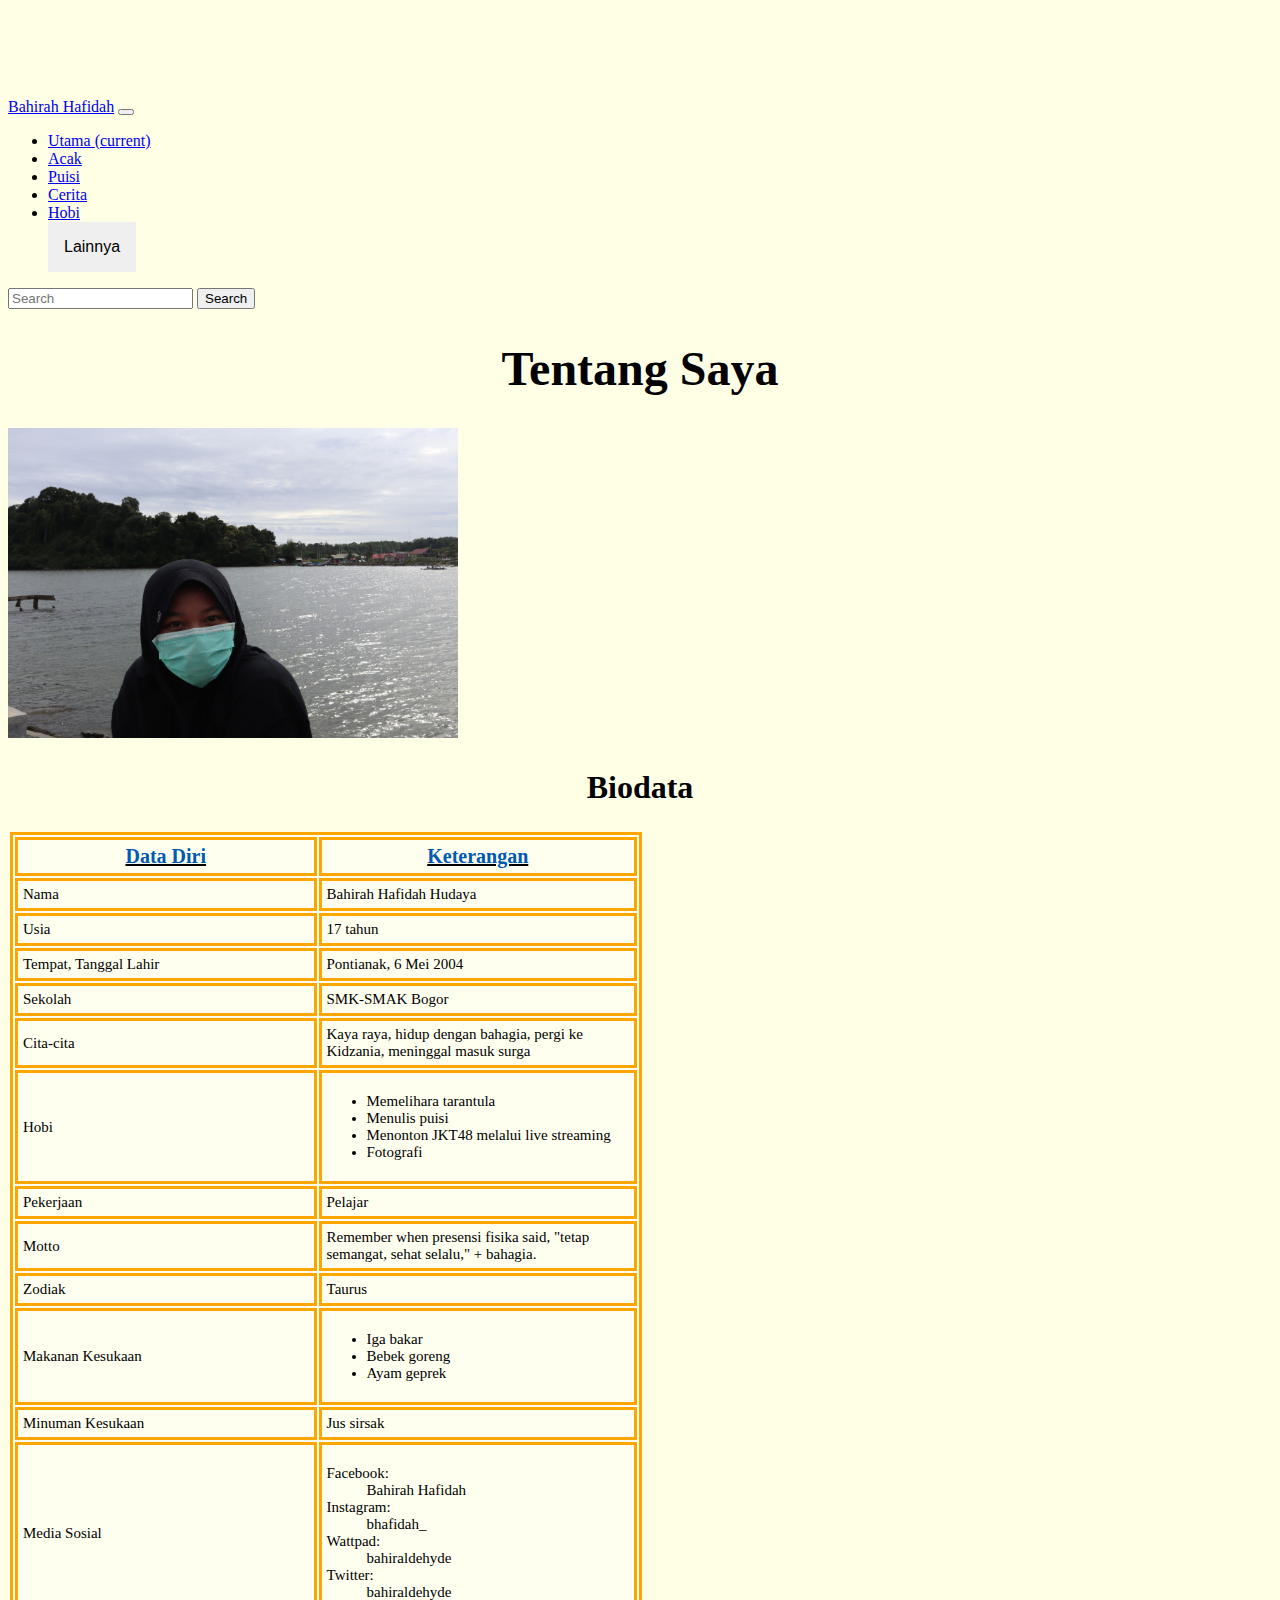
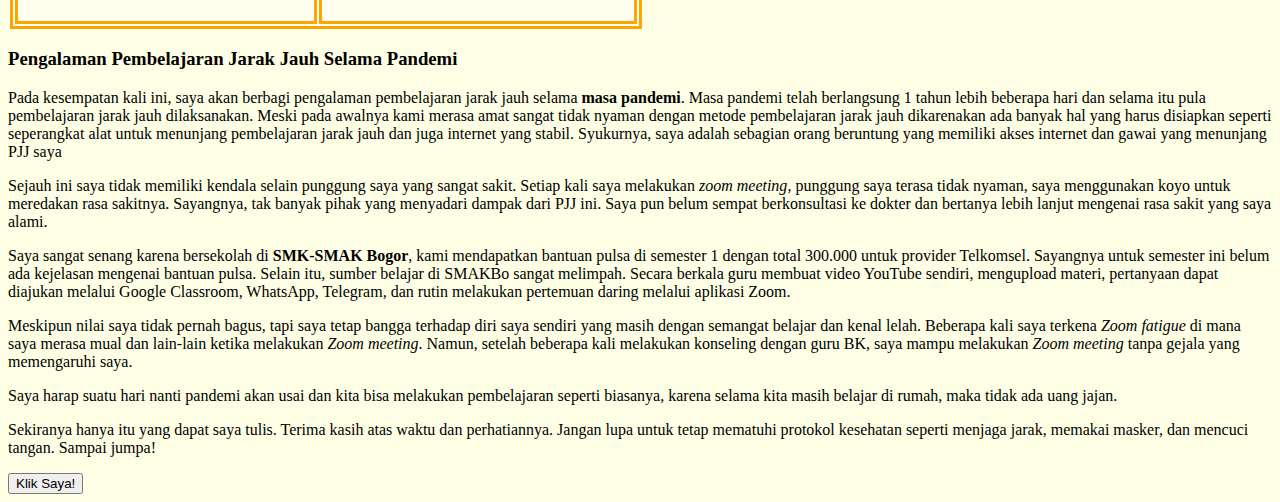
<file: tentang saya.html>
<!DOCTYPE html>
<html>
<head>

<link href="https://cdn.jsdelivr.net/npm/bootstrap@5.0.1/dist/css/bootstrap.min.css" rel="stylesheet" integrity="sha384-+0n0xVW2eSR5OomGNYDnhzAbDsOXxcvSN1TPprVMTNDbiYZCxYbOOl7+AMvyTG2x" crossorigin="anonymous">

<style> 

.dropbtn 
  {background-color: none;
  	color: black;
  padding: 16px;
  font-size: 16px;
  border: none;
  cursor: pointer;}

.dropdown 
{ position: relative;
  display: inline-block;}

.dropdown-content {
  display: none;
  position: absolute;
  background-color: #f9f9f9;
  min-width: 160px;
  box-shadow: 0px 8px 16px 0px rgba(0,0,0,0.2);
  z-index: 1;
}

.dropdown-content a {
  color: black;
  padding: 12px 16px;
  text-decoration: none;
  display: block;
}

.dropdown-content a:hover {background-color: #f1f1f1}

.dropdown:hover .dropdown-content {
  display: block;
}

.dropdown:hover .dropbtn {
  background-color: #3e8e41;
}

body {padding-top:90px;} 
body {background-color: #ffffe6}

img {width:450px;
	height:310px; }

h1 {font-family: "Garamond", serif; 
	color:#000000;
	font-size:3em;
	text-align: center;}

h2 {font-family: "Garamond", serif;
	color:#000000;
	font-size: 2em;
	text-align: center;}

p {margin-top: 10px
width:100%;}

table {margin: 2px;
		width: 50%;
		background-color: ivory;
		border:3px solid orange;}

th {font-size: 20px;
	color: #0059b3;
	padding: 5px;
	text-decoration-line: underline;
	text-decoration-color:#000000; 
	border: 3px solid orange;}

td {width: 20%;
	font-size: 15px;
	padding: 5px;
	border: 3px solid orange;}

button on-click {width:100%;}

</style>

	<title>Tentang Bahirah Hafidah</title>
</head>
<body>

	<div class="container-fluid">
  </div>

  <nav class="navbar navbar-expand-lg navbar-light bg-success fixed-top">
  <a class="navbar-brand" href="index.html">Bahirah Hafidah</a>
  <button class="navbar-toggler" type="button" data-toggle="collapse" data-target="#navbarSupportedContent" aria-controls="navbarSupportedContent" aria-expanded="false" aria-label="Toggle navigation">
    <span class="navbar-toggler-icon"></span>
  </button>
  <div class="collapse navbar-collapse" id="navbarSupportedContent">
    <ul class="navbar-nav mr-auto">
      <li class="nav-item active">
        <a class="nav-link" href="index.html">Utama <span class="sr-only">(current)</span></a>
      </li>
      <li class="nav-item">
        <a class="nav-link" href="#">Acak</a>
      </li>
      <li class="nav-item">
        <a class="nav-link" href="#"> Puisi </a>
      </li>
      <li class="nav-item">
        <a class="nav-link" href="#"> Cerita </a>
      </li>
       <li class="nav-item">
        <a class="nav-link" href="fotogaleri.html"> Hobi </a>
      </li>

<div class="dropdown">
  <button class="dropbtn">Lainnya</button>
  <div class="dropdown-content">
  <a href="tentang saya.html">Tentang Saya</a>
            <div class="dropdown-divider"></div>
  <a href="donasi.html">Donasi</a>
  			<div class="dropdown-divider"></div>
  <a href="kontak.html">Kontak</a>
  </div>
</div>


    </ul>

    <form class="form-inline my-2 my-lg-0">
      <input class="form-control mr-sm-2" type="search" placeholder="Search" aria-label="Search">
      <button class="btn btn-light my-2 my-sm-0" type="submit">Search</button>
    </form>
  </div>
</nav>


<h1>Tentang Saya</h1>

<img src="IMG_4500.JPG" alt="Penampakan-Bahirah-Hafidah">

<h2>Biodata</h2>
 <table style="width=100%">
 	<tr>
 		<th>Data Diri</th>
 		<th>Keterangan</th>
 	</tr>
 	<tr>
 		<td>Nama</td>
 		<td>Bahirah Hafidah Hudaya</td>
 	</tr>
 	<tr>
 		<td>Usia</td>
 		<td>17 tahun</td>
 	</tr>
 	<tr>
 		<td>Tempat, Tanggal Lahir</td>
		<td>Pontianak, 6 Mei 2004</td>
 	</tr>
 	<tr>
 		<td>Sekolah</td>
 		<td>SMK-SMAK Bogor</td>
 	</tr>
 	<tr>
 		<td>Cita-cita</td>
 		<td>Kaya raya, hidup dengan bahagia, pergi ke Kidzania, meninggal masuk surga</td>
 	</tr>
 	<tr>
 		<td>Hobi</td>
 		<td><ul><li>Memelihara tarantula</li>
 			<li>Menulis puisi</li>
 			<li>Menonton JKT48 melalui live streaming</li>
 			<li>Fotografi</li></ul></td>
 	</tr>
 	<tr>
 		<td>Pekerjaan</td>
 		<td>Pelajar</td>
 	</tr>
 	<tr>
 		<td>Motto</td>
 		<td>Remember when presensi fisika said, "tetap semangat, sehat selalu," + bahagia.</td>
 	</tr>
 	<tr>
 		<td>Zodiak</td>
 		<td>Taurus</td>
 	</tr>
 	<tr>
 		<td>Makanan Kesukaan</td>
 		<td><ul><li>Iga bakar</li>
 			<li>Bebek goreng</li>
 			<li>Ayam geprek</li></ul></td>
 	</tr>
 	<tr>
 		<td>Minuman Kesukaan</td>
 		<td>Jus sirsak</td>
 	</tr>
 	<tr>
 		<td>Media Sosial</td>
 		<td><dl>
 			<dt>Facebook:</dt>
 			<dd>Bahirah Hafidah</dd>
 			<dt>Instagram:</dt>
 			<dd>bhafidah_</dd>
 			<dt>Wattpad:</dt>
 			<dd>bahiraldehyde</dd>
 			<dt>Twitter:</dt>
 			<dd>bahiraldehyde</dd>
 		</dl></td> 	
 	</tr>
 </table>

<h3>Pengalaman Pembelajaran Jarak Jauh Selama Pandemi</h3>
<p>Pada kesempatan kali ini, saya akan berbagi pengalaman pembelajaran jarak jauh selama <strong>masa pandemi</strong>. Masa pandemi telah berlangsung 1 tahun lebih beberapa hari dan selama itu pula pembelajaran jarak jauh dilaksanakan. Meski pada awalnya kami merasa amat sangat tidak nyaman dengan metode pembelajaran jarak jauh dikarenakan ada banyak hal yang harus disiapkan seperti seperangkat alat untuk menunjang pembelajaran jarak jauh dan juga internet yang stabil. Syukurnya, saya adalah sebagian orang beruntung yang memiliki akses internet dan gawai yang menunjang PJJ saya</p>

<p>Sejauh ini saya tidak memiliki kendala selain punggung saya yang sangat sakit. Setiap kali saya melakukan <i>zoom meeting</i>, punggung saya terasa tidak nyaman, saya menggunakan koyo untuk meredakan rasa sakitnya. Sayangnya, tak banyak pihak yang menyadari dampak dari PJJ ini. Saya pun belum sempat berkonsultasi ke dokter dan bertanya lebih lanjut mengenai rasa sakit yang saya alami.</p>

<p>Saya sangat senang karena bersekolah di <strong>SMK-SMAK Bogor</strong>, kami mendapatkan bantuan pulsa di semester 1 dengan total 300.000 untuk provider Telkomsel. Sayangnya untuk semester ini belum ada kejelasan mengenai bantuan pulsa. Selain itu, sumber belajar di SMAKBo sangat melimpah. Secara berkala guru membuat video YouTube sendiri, mengupload materi, pertanyaan dapat diajukan melalui Google Classroom, WhatsApp, Telegram, dan rutin melakukan pertemuan daring melalui aplikasi Zoom.</p>

<p>Meskipun nilai saya tidak pernah bagus, tapi saya tetap bangga terhadap diri saya sendiri yang masih dengan semangat belajar dan kenal lelah. Beberapa kali saya terkena <i>Zoom fatigue</i> di mana saya merasa mual dan lain-lain ketika melakukan <i>Zoom meeting</i>. Namun, setelah beberapa kali melakukan konseling dengan guru BK, saya mampu melakukan <i>Zoom meeting</i> tanpa gejala yang memengaruhi saya.</p>

<p>Saya harap suatu hari nanti pandemi akan usai dan kita bisa melakukan pembelajaran seperti biasanya, karena selama kita masih belajar di rumah, maka tidak ada uang jajan.</p>

<p>Sekiranya hanya itu yang dapat saya tulis. Terima kasih atas waktu dan perhatiannya. Jangan lupa untuk tetap mematuhi protokol kesehatan seperti menjaga jarak, memakai masker, dan mencuci tangan. Sampai jumpa!</p>

<button type="button" onclick="alert('Follow Instagram saya @bhafidah_')">Klik Saya!</button>

</body>
</html>
</file>
